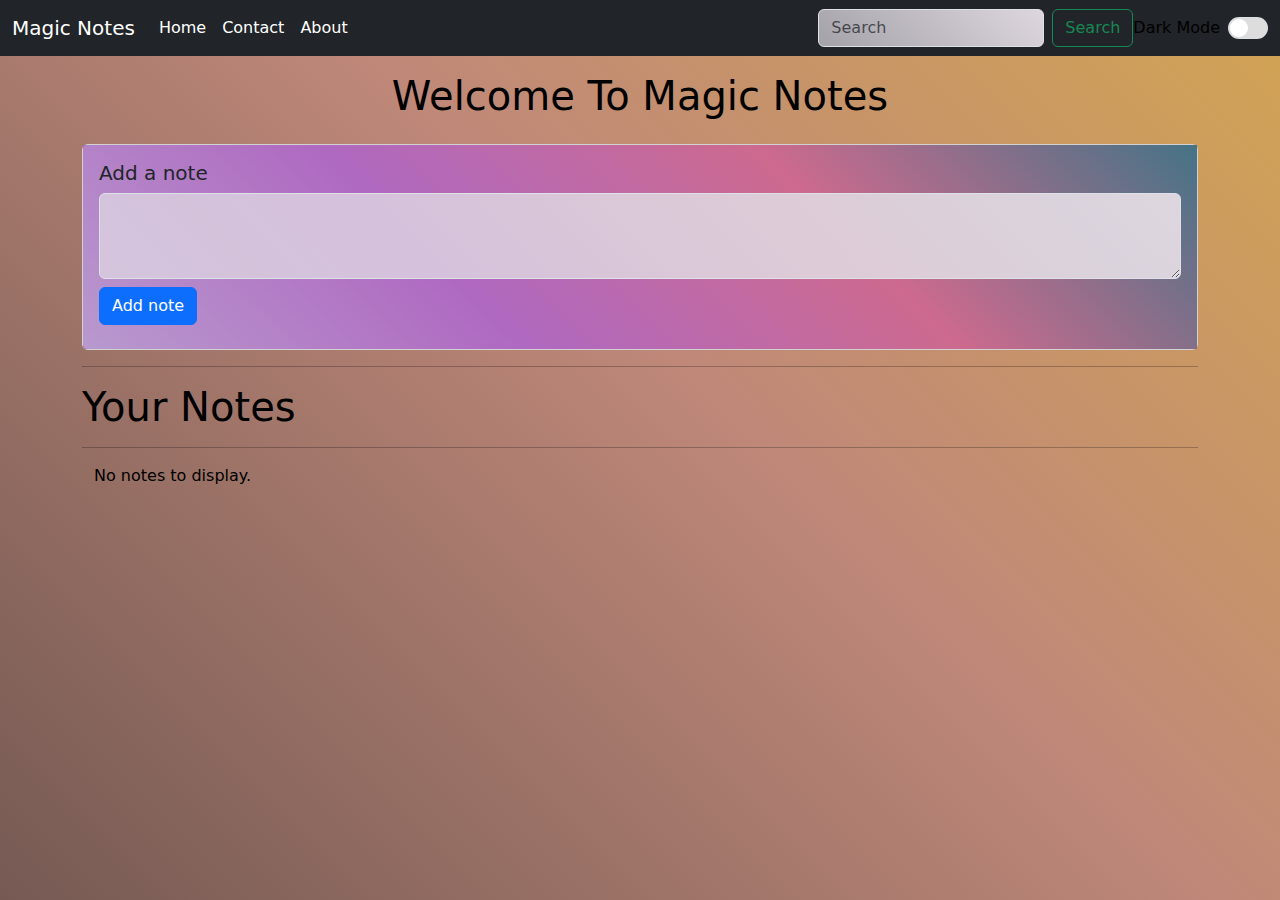
<file: index.html>
<!DOCTYPE html>
<html lang="en">
  <head>
    <meta charset="UTF-8" />
    <meta name="viewport" content="width=device-width, initial-scale=1.0" />
    <title>Notes App</title>
    <link
      href="https://cdn.jsdelivr.net/npm/bootstrap@5.0.2/dist/css/bootstrap.min.css"
      rel="stylesheet"
    />
    <link rel="stylesheet" href="css/style.css" />
  </head>
  <body>
    <nav class="navbar navbar-expand-lg navbar-dark bg-dark">
      <div class="container-fluid">
        <a class="navbar-brand" href="#">Magic Notes</a>
        <button
          class="navbar-toggler"
          type="button"
          data-bs-toggle="collapse"
          data-bs-target="#navbarSupportedContent"
          aria-controls="navbarSupportedContent"
          aria-expanded="false"
          aria-label="Toggle navigation"
        >
          <span class="navbar-toggler-icon"></span>
        </button>
        <div class="collapse navbar-collapse" id="navbarSupportedContent">
          <ul class="navbar-nav me-auto mb-2 mb-lg-0">
            <li class="nav-item">
              <a class="nav-link active" aria-current="page" href="index.html"
                >Home</a
              >
            </li>
            <li class="nav-item">
              <a class="nav-link active" aria-current="page" href="contact.html"
                >Contact</a
              >
            </li>
            <li class="nav-item">
              <a class="nav-link active" aria-current="page" href="about.html"
                >About</a
              >
            </li>
          </ul>

          <form class="d-flex ms-auto">
            <!-- Changed class from me-auto to ms-auto -->
            <input
              class="form-control me-2"
              id="searchTxt"
              type="search"
              placeholder="Search"
              aria-label="Search"
            />
            <button class="btn btn-outline-success" type="submit">
              Search
            </button>
          </form>
          <!-- Dark Mode Toggle -->
          <div class="d-flex align-items-center">
            <span class="me-2">Dark Mode</span>
            <div id="toggleSwitch" class="toggle-switch"></div>
          </div>
        </div>
      </div>
    </nav>

    <div class="container my-3">
      <h1 class="text-center mb-4">Welcome To Magic Notes</h1>
      <div class="card">
        <div class="card-body">
          <h5 class="card-title">Add a note</h5>
          <div class="form-group">
            <textarea class="form-control" id="addtxt" rows="3"></textarea>
          </div>
          <button class="btn btn-primary my-2" id="addbtn">Add note</button>
        </div>
      </div>
      <hr />
      <h1>Your Notes</h1>
      <hr />
      <div id="notes" class="row container-fluid">
        <div class="col-md-4 my-2">
          <div class="noteCard" style="width: 18rem">
            <div class="card-body">
              <h5 class="card-title">Note</h5>
              <p class="card-text"></p>
              <a href="#" class="btn btn-primary">Delete Note</a>
            </div>
          </div>
        </div>
      </div>
    </div>

    <script
      src="https://cdn.jsdelivr.net/npm/jquery@3.5.1/dist/jquery.slim.min.js"
      integrity="sha384-DfXdz2htPH0lsSSs5nCTpuj/zy4C+OGpamoFVy38MVBnE+IbbVYUew+OrCXaRkfj"
      crossorigin="anonymous"
    ></script>
    <script
      src="https://cdn.jsdelivr.net/npm/popper.js@1.16.1/dist/umd/popper.min.js"
      integrity="sha384-9/reFTGAW83EW2RDu2S0VKaIzap3H66lZH81PoYlFhbGU+6BZp6G7niu735Sk7lN"
      crossorigin="anonymous"
    ></script>
    <script
      src="https://cdn.jsdelivr.net/npm/bootstrap@4.6.2/dist/js/bootstrap.min.js"
      integrity="sha384-+sLIOodYLS7CIrQpBjl+C7nPvqq+FbNUBDunl/OZv93DB7Ln/533i8e/mZXLi/P+"
      crossorigin="anonymous"
    ></script>
    <script src="js/app.js"></script>
  </body>
</html>
</file>
<file: css/style.css>
/* Default Light Mode */
  body {
    background-color: #f8f9fa;
    color: #000;
  }

  .navbar {
    background-color: #343a40;
  }

  /* Dark Mode Styles */
  body.dark-mode {
    background-color: #121212;
    color: #ffffff;
  }

  .dark-mode .navbar {
    background-color: #212529;
  }

  .dark-mode .btn-outline-success {
    color: #ffffff;
    border-color: #ffffff;
  }

  .dark-mode .btn-outline-success:hover {
    background-color: #ffffff;
    color: #212529;
  }

  .toggle-switch {
    cursor: pointer;
    display: inline-block;
    width: 40px;
    height: 22px;
    background-color: #ddd;
    border-radius: 22px;
    position: relative;
  }

  .toggle-switch::before {
    content: "";
    position: absolute;
    top: 2px;
    left: 2px;
    width: 18px;
    height: 18px;
    background-color: white;
    border-radius: 50%;
    transition: 0.3s;
  }

  .dark-mode .toggle-switch::before {
    transform: translateX(18px);
    background-color: #212529;
  }

  .card-body{
    background: linear-gradient(45deg, #9669b6ad, #af69c1, rgb(205, 106, 142), #457386);
  }

  .form-control{
    background: linear-gradient(45deg, #e2dee5ad, #ded6df)
  }

  body {
    background: linear-gradient(45deg, #2e2d2e, #bf8879, rgb(238, 206, 26), #ef7857);
    background-size: 400% 400%;
    animation: gradientBackground 10s ease infinite;
    color: #000;
  }

  @keyframes gradientBackground {
    0% {
      background-position: 0% 50%;
    }
    50% {
      background-position: 100% 50%;
    }
    100% {
      background-position: 0% 50%;
    }
  }
</file>
